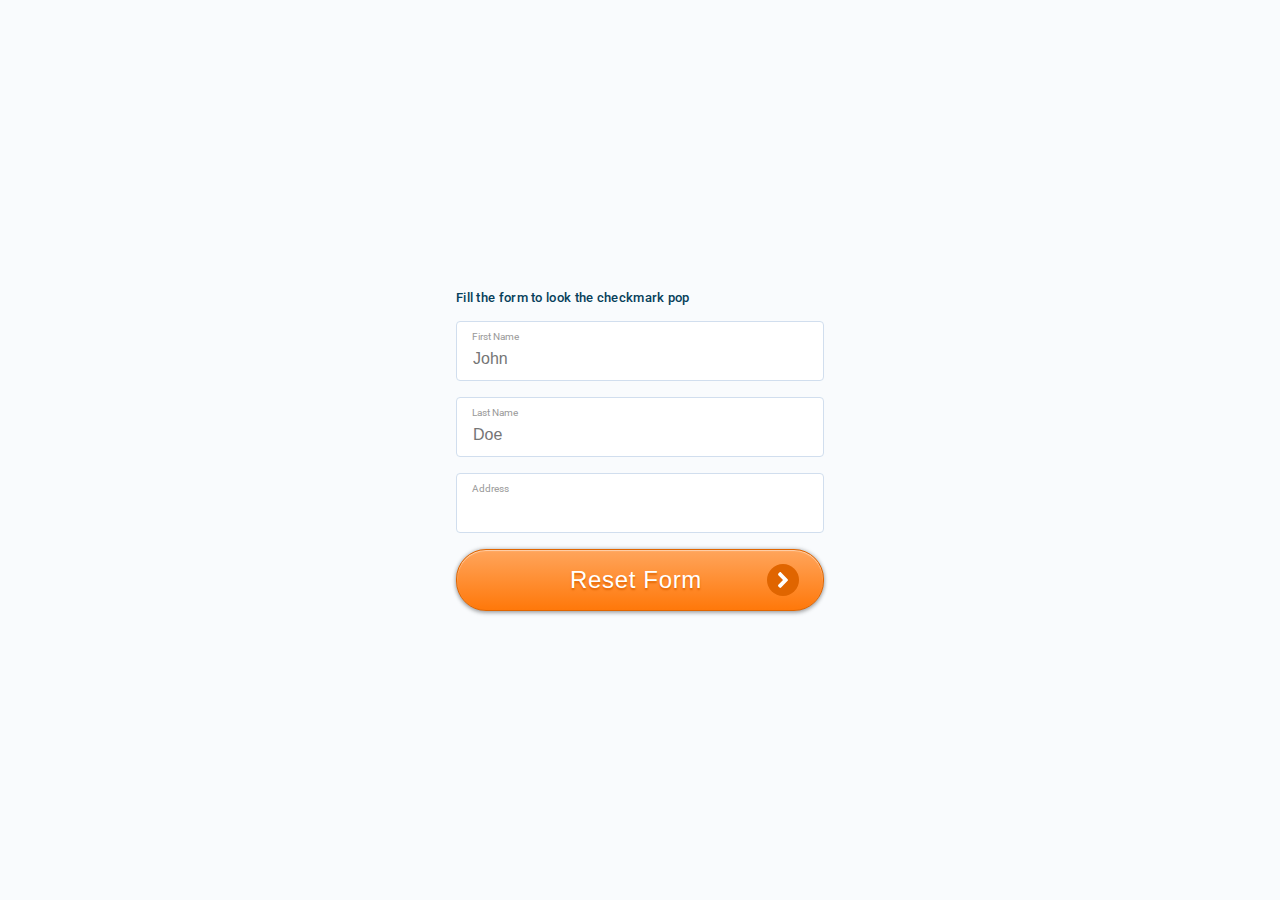
<file: index.html>
<!DOCTYPE html>
<html lang="en">

<head>
    <meta charset="UTF-8">
    <meta http-equiv="X-UA-Compatible" content="IE=edge">
    <meta name="viewport" content="width=device-width, initial-scale=1.0">
    <link rel="stylesheet" href="style.css">
    <link rel="preconnect" href="https://fonts.googleapis.com">
    <link rel="preconnect" href="https://fonts.gstatic.com" crossorigin>
    <link href="https://fonts.googleapis.com/css2?family=Roboto&display=swap" rel="stylesheet">
    <title>Microinteractions</title>
</head>

<body>
    <main>
        <div class="container">
            <h5>Fill the form to look the checkmark pop</h5>
            <form action="">
                <div id="formContainer">
                </div>
                <button>Reset Form</button>
            </form>
        </div>
    </main>
<script src="form.js"></script>
</body>

</html>
</file>
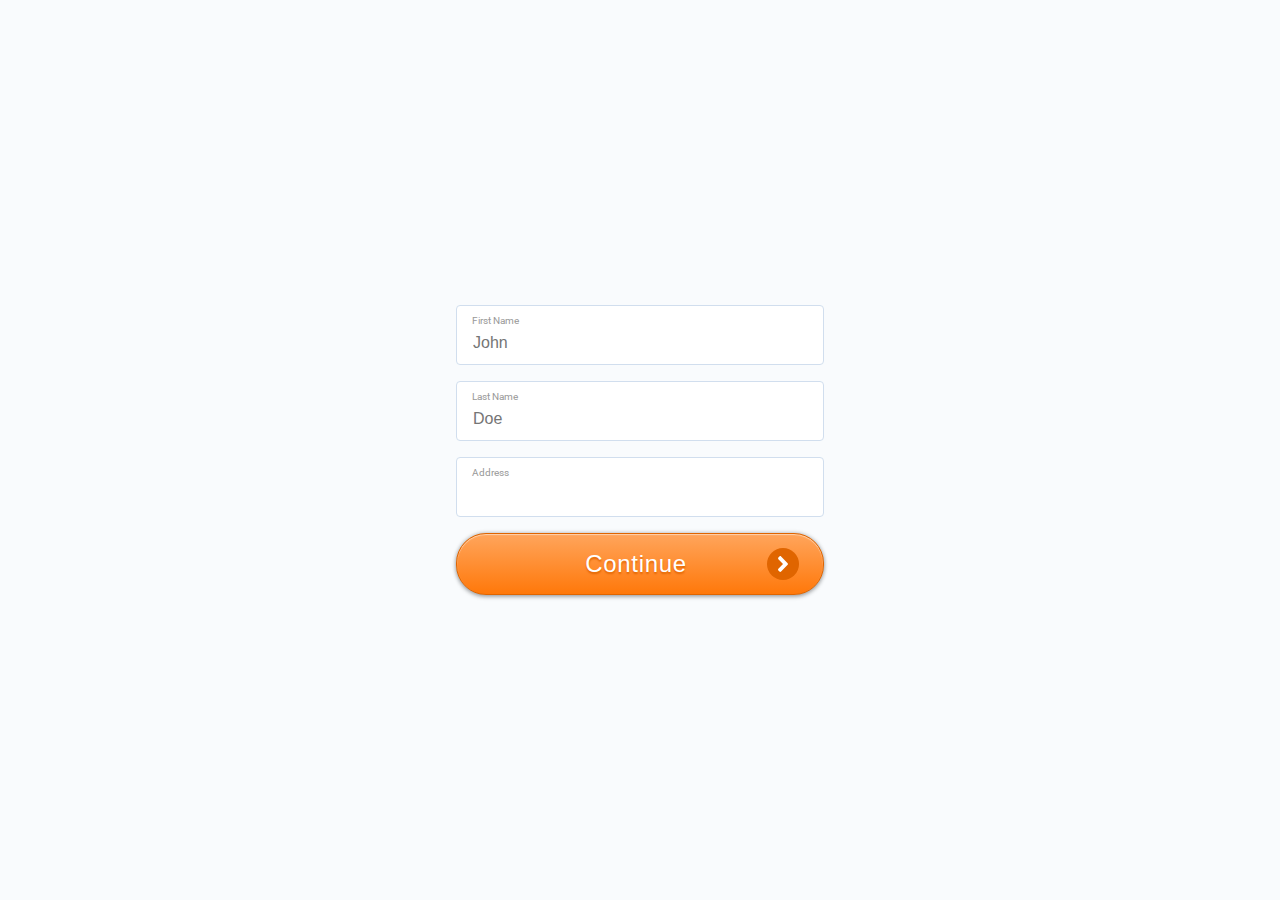
<file: 3807Microinteractions.html>
<!DOCTYPE html>
<html lang="en">

<head>
    <meta charset="UTF-8">
    <meta http-equiv="X-UA-Compatible" content="IE=edge">
    <meta name="viewport" content="width=device-width, initial-scale=1.0">
    <link rel="stylesheet" href="style.css">
    <link rel="preconnect" href="https://fonts.googleapis.com">
    <link rel="preconnect" href="https://fonts.gstatic.com" crossorigin>
    <link href="https://fonts.googleapis.com/css2?family=Roboto&display=swap" rel="stylesheet">
    <title>Microinteractions</title>
</head>

<body>
    <main>
        <div class="container">
            <form action="">
                <div id="formContainer">
                </div>
                <button>Continue</button>
            </form>
        </div>
    </main>
<script src="form.js"></script>
</body>

</html>
</file>
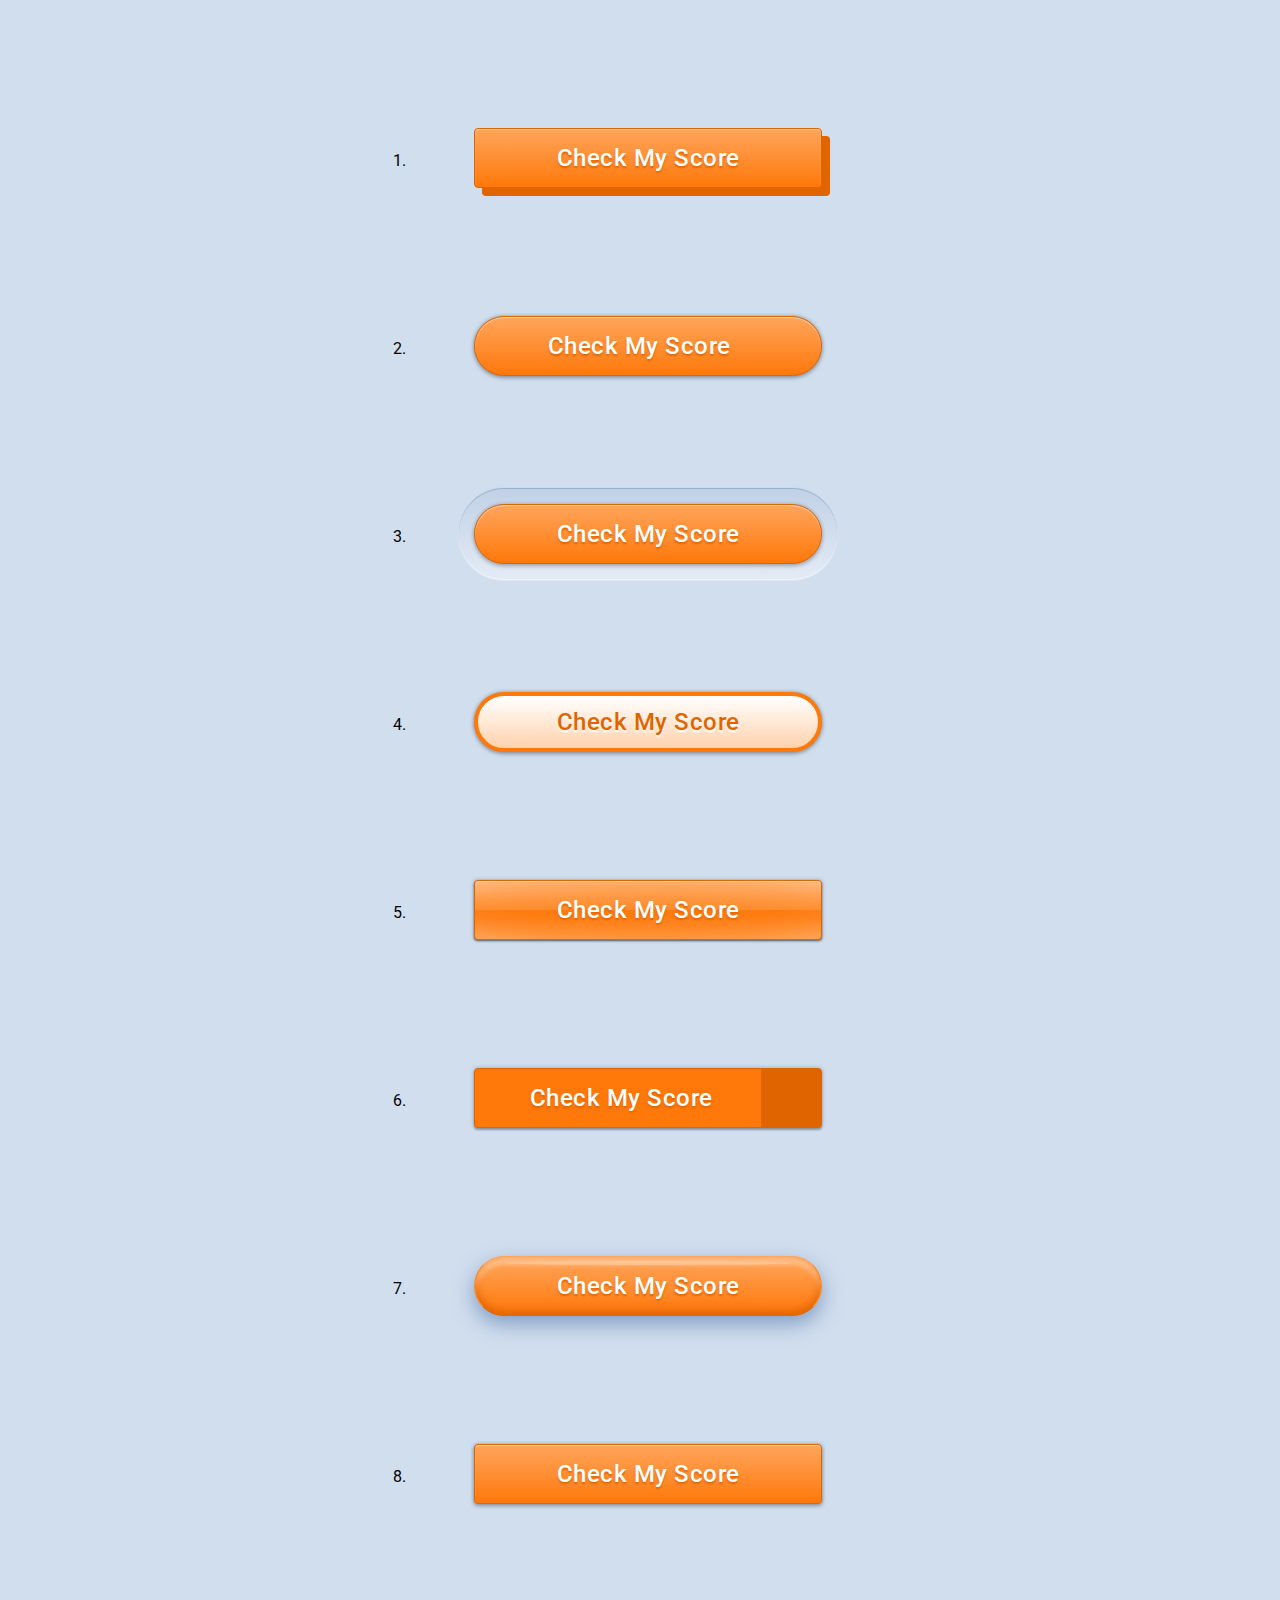
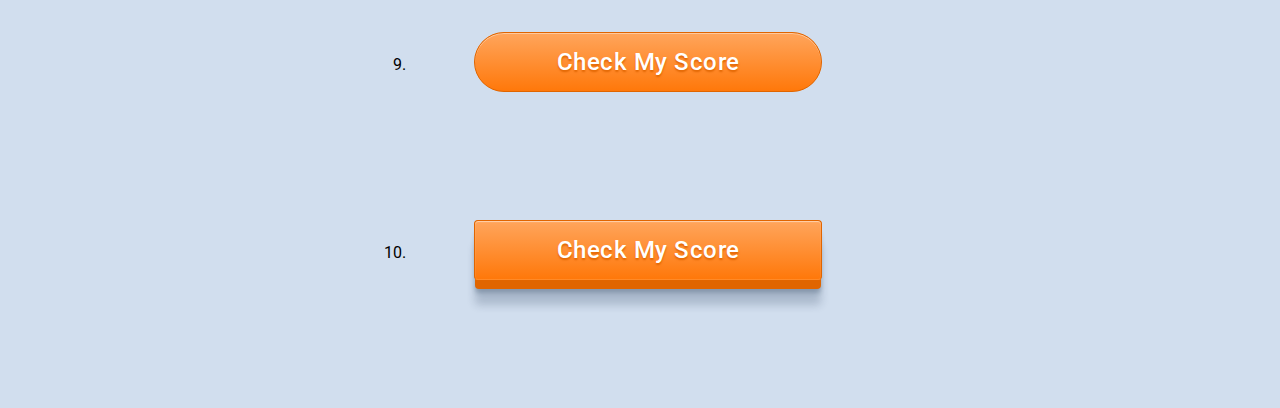
<file: buttons.html>
<!DOCTYPE>
<html lang="en">
<head>
	<meta charset="UTF-8">
	<meta name="viewport" content="width=device-width, initial-scale=1.0">
	<title>Button samples</title>
	<link rel="preconnect" href="https://fonts.googleapis.com">
	<link rel="preconnect" href="https://fonts.gstatic.com" crossorigin>
	<link href="https://fonts.googleapis.com/css2?family=Roboto:wght@500&display=swap" rel="stylesheet">
	<style>

		body {
			background-color: #D1DEEE;
			font-family: 'Roboto', sans-serif;
		}

		.buttons-list {
			margin: 4rem auto;
			width: 100%;
			max-width: 500px;
		}
		.buttons-list li {
			padding: 4rem;
			width: 348px;
		}


		.button {
			width: 100%;
			height: 60px;
			color: rgb(255, 255, 255);
			font-weight: 500;
			font-size: 24px;
			font-family: inherit;
			letter-spacing: 0.5px;
			background-color: rgb(255, 138, 40);
			border: 1px solid transparent;
			border-radius: 4px;
			cursor: pointer;
		}




		/* ---------------------------------------------------------------- */
		/* Button 01  */
		.cta-01 {
			background-image: linear-gradient( #FFA55C, #FF780A );
			border:  1px solid #E06500;
			text-shadow: 0 2px 2px #E06500;
			box-shadow: 
				8px 8px 0 #E06500,
				inset 0 1px 1px #FFD2AD;
			transition: all 50ms ease;
		}
		.cta-01:hover {
			transform: translate( -4px, -4px );
			box-shadow: 
				16px 16px 0 #E06500, 
				inset 0 1px 1px #FFD2AD;
			transition: all 100ms ease;
		}
		.cta-01:active {
			background-image: none;
			transform: translate( 4px, 4px );
			box-shadow: 
				0 0 0 #E06500, 
				inset 0 0 8px #E06500;
			transition: all 50ms ease;
		}




		/* ---------------------------------------------------------------- */
		/* Button 02  */
		.cta-02 {
			border-radius: 30px;
			position:  relative;
			padding-right: 24px;
			background-image: linear-gradient( #FFA55C, #FF780A );
			border:  1px solid #E06500;
			text-shadow: 0 2px 2px #E06500;
			box-shadow: 
				inset 0 1px 1px #FFD2AD, 
				0 0 4px rgba(0, 0, 0, 0.25), 
				0 2px 4px rgba(0, 0, 0, 0.25);
			transition: all 100ms ease;
		}
		.cta-02:after {
			content: "";
			background-image: url('https://cdn.getblueshift.com/pictures/92908/content/circle-arrow.png');
			background-size: contain;
			width: 32px;
			height: 32px;
			position: absolute;
			top: 14px;
			right: 24px;
		}
		.cta-02:hover {
			transform: translateY(-4px);
			box-shadow: 
				inset 0 1px 1px #FFD2AD, 
				0 0 8px rgba(0, 0, 0, 0.05), 
				0 4px 8px rgba(0, 0, 0, 0.25);
			transition: all 50ms ease;
		}
		.cta-02:active {
			transform: translateY(0);
			background-image: linear-gradient( #FF780A, #FFA55C);
			box-shadow: 
				inset 0 0 8px #E06500, 
				0 1px 2px #FFFFFF;
			transition: all 50ms ease;
		}




		/* ---------------------------------------------------------------- */
		/* Button 03  */
		.cta-03 {
			border-radius: 30px;
			position: relative;
			background-image: linear-gradient( #FFA55C, #FF780A );
			border:  1px solid #E06500;
			box-shadow: 
				inset 0 1px 1px #FFD2AD, 
				0 0 4px rgba(0, 0, 0, 0.15), 
				0 2px 4px rgba(0, 0, 0, 0.25);
			text-shadow: 0 2px 2px #E06500;
			transition: all 100ms ease;
		}
		.cta-03:before {
			content: "";
			position: absolute;
			top: -16px;
			bottom: -16px;
			right: -16px;
			left: -16px;
			z-index: -1;
			border-radius: 46px;
			background-image: linear-gradient( rgba(52,96,157,0.1), rgba(255,255,255,0.4) );
			box-shadow: 
				0 -1px 1px rgba(52,96,157,0.4), 
				0 1px 2px rgba(255,255, 255, 1);
		}
		.cta-03:active {
			background-image: linear-gradient( #FF780A, #FFA55C);
			box-shadow: 
				inset 0 0 8px #E06500, 
				0 1px 2px #FFFFFF;
			transition: all 50ms ease;
		}




		/* ---------------------------------------------------------------- */
		/* Button 04  */
		.cta-04 {
			border-radius: 34px;
			background-color: #FFFFFF;
			background-image: linear-gradient( #FFFFFF, #FFD2AD );
			color: #E06500;
			text-shadow: 0 2px 2px #FFFFFF;
			border: 4px solid #FF780A;
			box-shadow: 
				0 0 4px rgba(0, 0, 0, 0.25), 
				0 2px 4px rgba(0, 0, 0, 0.25);
			transition: all 100ms ease;
		}
		.cta-04:active {
			transform: translateY(2px);
			text-shadow: 0 2px 2px #E06500;
			color:  #FFFFFF;
			background-color: #FF8A28;
			background-image: none;
			transition: all 50ms ease;
		}




		/* ---------------------------------------------------------------- */
		/* Button 05  */
		.cta-05 {
			background-image: linear-gradient(
				to bottom, 
				#FFA55C, 
				#FF8A28 50%, 
				#FF780A 51%, 
				#FF8A28
			);
			border: 1px solid #E06500;
			box-shadow: 
				inset 0 1px rgba(255, 255, 255, 0.4), 
				0 1px 2px 0 rgba(0, 0, 0, 0.50),
				0 0 4px 0 rgba(0, 0, 0, 0.25);
			text-shadow: 0 2px 2px #E06500;
			position: relative;
			overflow: hidden;
			transition: all 100ms ease;
		}
		.cta-05:before {
			content: '';
			position: absolute;
			top: -25%;
			bottom: -25%;
			left: -20%;
			right: -20%;
			border-radius: 50%;
			background: transparent;
			box-shadow: inset 0 0 38px rgba(255, 255, 255, 0.5);
		}
		.cta-05:after {
			content: '';
			position: absolute;
			height: 240px;
			width: 40px;
			background: white;
			top: -80px;
			left: -120px;
			display: block;
			opacity: 0.125;
			box-shadow: 0px 0px 20px 10px #FFFFFF; 
			transform: rotate(-45deg);
			transition: all 400ms ease;
		}
		.cta-05:hover:after {
			left: calc(100% + 80px);
		}
		.cta-05:active {
			transform: translateY(2px);
			box-shadow: 
				inset 0 0 8px #E06500,
				0 1px 2px #FFFFFF;
			background-image: none;
			transition: all 50ms ease;
		}





		/* ---------------------------------------------------------------- */
		/* Button 06  */
		.cta-06 {
			background-color: #FF780A;
			text-shadow: 0 2px 2px #E06500;
			border: 1px solid #E06500;
			position: relative;
			padding-right: 60px;
			box-shadow: 
				0 0 4px rgba(0, 0, 0, 0.25), 
				0 2px 2px rgba(0, 0, 0, 0.25);
			transition: all 75ms ease;
		}
		.cta-06:after {
			content: "";
			background-image: url('https://cdn.getblueshift.com/pictures/92692/content/arrow.png');
			background-size: 32px 32px;
			background-position: center;
			background-repeat: no-repeat;
			width: 60px;
			height: 58px;
			background-color: #E06500;
			position: absolute;
			top: 0;
			right: 0;
			transition: all 50ms ease;
		}
		.cta-06:active {
			transform: translateY(2px);
		}
		.cta-06:active:after {
			background-size: 48px 48px;
		}




		/* ---------------------------------------------------------------- */
		/* Button 07  */
		.cta-07 {
			border-radius: 30px;
			background-image: linear-gradient( #FFA55C, #FF780A );
			border:  1px solid #FF8A28;
			border-top:  1px solid #FFA55C;
			border-bottom:  1px solid #E06500;
			text-shadow: 0 2px 2px #E06500;
			position: relative;
			box-shadow: 
				0 8px 20px 0 rgba(52,96,157,0.50),
				inset 0 -4px 8px #E06500,
				inset 0 8px 4px #FFBE85;
			transition: all 50ms ease;
		}
		.cta-07:before {
			content: "";
			display: block;
			height: 4px;
			position: absolute;
			top: 4px;
			left: 50%;
			transform: translateX(-50%);
			width: calc(100% - 60px);
			background: #FFD2AD;
			border-radius: 100%;
			opacity: 0.5;
		}
		.cta-07:hover {
			transform: scale(1.05);
			transition: all 100ms ease;
		}
		.cta-07:active {
			transform: scale(0.95);
			background-image: none;
			border:  1px solid #E06500;
			box-shadow: 
				0 0 8px 0 rgba(52,96,157,0.50),
				inset 0 -2px 8px #E06500,
				inset 0 4px 4px #FFBE85;
			transition: all 50ms ease;
		}
		.cta-07:active:before {
			opacity: 0;
		}




		/* ---------------------------------------------------------------- */
		/* Button 08  */
		.cta-08 {
			background-image: linear-gradient( #FFA55C, #FF780A );
			border:  1px solid #E06500;
			text-shadow: 0 2px 2px #E06500;
			position: relative;
			box-shadow: 
				inset 0 1px 1px #FFD2AD, 
				0 0 4px rgba(0, 0, 0, 0.25), 
				0 2px 4px rgba(0, 0, 0, 0.25);
			transition: all 100ms ease;
		}
		.cta-08:before {
			content: "";
			background-image: url('https://cdn.getblueshift.com/pictures/92888/content/down-arrow.png');
			background-size: contain;
			width: 32px;
			height: 32px;
			position: absolute;
			top:  -40px;
			left: 50%;
			margin-left: -16px;
			animation: arrow 1.75s ease infinite;
		}
		.cta-08:hover {
			transform: translateY(-4px);
			transition: all 50ms ease;
		}
		.cta-08:active {
			transform: translateY(2px);
			background-image: linear-gradient( #FF780A, #FFA55C);
			box-shadow: 
				inset 0 0 8px #E06500, 
				0 1px 2px #FFFFFF;
		}
		.cta-08:active:before {
			display: none;
		}
		@keyframes arrow {
			0% {
				transform: translateY(-8px);
				opacity: 0;
			}
  			70% {
  				transform: translateY(0);
  				opacity: 1;
			}
			90% {
				opacity: 1;
			}
			100% {
				opacity: 0;
			}
		}




		/* ---------------------------------------------------------------- */
		/* Button 09  */
		.cta-09 {
			border-radius: 30px;
			background-image: linear-gradient( #FFA55C, #FF780A );
			border:  1px solid #E06500;
			text-shadow: 
				0 2px 2px #E06500;
			box-shadow: 
				inset 0 1px rgba(255, 255, 255, 0.4),
				0 0 0 0 rgba(255,120,10, 0.5);
			animation: pulse 1.75s infinite both;
			animation-delay: 1s;
		}
		.cta-09:hover {
			animation-iteration-count: 1;
			animation: pulseonce 1.75s both;
		}
		.cta-09:active {
			animation: both;
			background-image: linear-gradient( #FF780A, #FFA55C );
			transform: scale(0.95);
		}
		@keyframes pulse {
			0% {
				transform: scale(0.95);
			}
  			70% {
				transform: scale(1);
				box-shadow: 
					inset 0 1px rgba(255, 255, 255, 0.4),
					0 0 4px 16px rgba(255,120,10, 0);
			}
			100% {
				transform: scale(0.95);
				box-shadow: 
					inset 0 1px rgba(255, 255, 255, 0.4), 
					0 0 0 0 rgba(255,120,10, 0);
			}
		}
		@keyframes pulseonce {
			0% {
				transform: scale(1);
			}
			70% {
				transform: scale(1);
				box-shadow: 
					inset 0 1px rgba(255, 255, 255, 0.4),
					0 0 4px 16px rgba(255,120,10, 0);
			}
  			100% {
				box-shadow: 
					inset 0 1px rgba(255, 255, 255, 0.4),
					0 0 4px 16px rgba(255,120,10, 0);
			}
		}




		/* ---------------------------------------------------------------- */
		/* Button 10  */
		.cta-10 {
			background-image: linear-gradient( #FFA55C, #FF780A );
			border:  1px solid #E06500;
			border-bottom:1px solid #FF8A28;
			text-shadow: 0 2px 2px #E06500;
			box-shadow: inset 0 1px 1px #FFD2AD;
			position: relative;
		}
		.cta-10:before {
			border-radius: 4px;
			display: block;
			content:"";
			position: absolute;
			left:0;
			right:0;
			z-index:-1;
			top:8px;
			height:60px;
			background: #E06500;
			box-shadow:
				0 4px 4px rgba(25,47,77,.25),
				0 16px 8px rgba(25,47,77,.2);
		}
		.cta-10:active {
			top: 8px;
		}
		.cta-10:active:before {
			 top:0;
			 box-shadow: 
			 	0 3px 3px rgba(25,47,77,.25),
			 	0 3px 9px rgba(25,47,77,.2);
		}


	</style>
</head>
<body>

<ol class="buttons-list">
	<li>
		<button class="button cta-01" type="submit">Check My Score</button>
	</li>
	<li>
		<button class="button cta-02" type="submit">Check My Score</button>
	</li>
	<li>
		<button class="button cta-03" type="submit">Check My Score</button>
	</li>
	<li>
		<button class="button cta-04" type="submit">Check My Score</button>
	</li>
	<li>
		<button class="button cta-05" type="submit">Check My Score</button>
	</li>
	<li>
		<button class="button cta-06" type="submit">Check My Score</button>
	</li>
	<li>
		<button class="button cta-07" type="submit">Check My Score</button>
	</li>
	<li>
		<button class="button cta-08" type="submit">Check My Score</button>
	</li>
	<li>
		<button class="button cta-09" type="submit">Check My Score</button>
	</li>
	<li>
		<button class="button cta-10" type="submit">Check My Score</button>
	</li>

</ol>



	
</body>
</html>
</file>
<file: style.css>
* {
    margin: 0;
    padding: 0;
    box-sizing: border-box;
}

:root {
    --error: #D0021B;
}

body {
    font-family: 'Roboto', 'sans-serif';
    background-color: #F9FBFD;
    color: #999999;
}

main {
    display: flex;
    flex-direction: column;
    align-items: center;
    height: 100vh;
}

h5 {
    color: #06405A;
    font-weight: 500;
    letter-spacing: 0.3px;
    margin-bottom: 16px;
}

.container {
    margin: auto;
    max-width: 400px;
    width: 100%;
    padding: 16px;
    /* border: solid red 1px; */
}

.input-container {
    position: relative;
    display: flex;
    flex-direction: column;
    width: 100%;
    
}

label {
    display: block;
    position: absolute;
    padding: 8px 16px;
    font-size: 0.626rem;
    line-height: 1rem;
    /* color: #999999; */
    ;
    pointer-events: none;
}

input {
    padding: 28px 16px 12px;
    font-size: 1rem;
    width: 100%;
    border: 1px solid #D1DEEE;
    border-radius: 4px;
    margin-bottom: 16px;
}

/* Victor sarabia button 2 Styles */
button {
    display: block;
    width: 100%;
    padding: 16px;
    color: #FFFFFF;
    font-size: 24px;
    font-weight: 500;
    letter-spacing: 0.67px;
    border: 1px solid #E06500;
    border-radius: 30px;
    position: relative;
    padding-right: 24px;
    background-image: linear-gradient(#FFA55C, #FF780A);
    text-shadow: 0 2px 2px #E06500;
    box-shadow:
        inset 0 1px 1px #FFD2AD,
        0 0 4px rgba(0, 0, 0, 0.25),
        0 2px 4px rgba(0, 0, 0, 0.25);
    transition: all 100ms ease;
}

button:after {
    content: "";
    background-image: url('img/arrow.svg');
    background-size: contain;
    width: 32px;
    height: 32px;
    position: absolute;
    top: 14px;
    right: 24px;
    border: springgreen;
}

button:hover {
    transform: translateY(-4px);
    box-shadow:
        inset 0 1px 1px #FFD2AD,
        0 0 8px rgba(0, 0, 0, 0.05),
        0 4px 8px rgba(0, 0, 0, 0.25);
    transition: all 50ms ease;
}

button:active {
    transform: translateY(0);
    background-image: linear-gradient(#FF780A, #FFA55C);
    box-shadow:
        inset 0 0 8px #E06500,
        0 1px 2px #FFFFFF;
    transition: all 50ms ease;
}



/* checkmark Styles and animation */

.checkmark-container {
    position: absolute;
    display: flex;
    justify-content: flex-end;
    pointer-events: none;
    /* border: #eb9046 solid 1px; */
    width: 100%;
    padding: 16px;
    margin-top: 4px;
}

.checkmark {
    opacity: 0;
    transform: rotate(-20deg) scale(0.4);
}


/*Unhide is a class that aplies to the checkmark. It should do the bounce once triggered*/
.formfield__checkmark--unhide {
    opacity: 1;
    transform: rotate(0deg) scale(1);
    transition: all 300ms cubic-bezier(0.25, 1, 0.5, 1);
    animation: bounce 300ms 1;
}

/*Validation aplies to the form field itself.*/
.formfield__box--validated {
    border: 1px solid #35D475;
    background-color: #DDF8E8;
}

.formfield__box--error {
    border: 1px solid var(--error);
}

/*The bounce makes the ckeckmark a little bigger before end on it's final size. It makes the transition more natural*/
@keyframes bounce {
    0% {
        opacity: 1;
        transform: scale(0);

    }

    80% {
        transform: scale(1.2)
    }

    100% {
        transform: scale(1);
    }

}

/* Appplies to parent div */
.form__error--hidden {
    display: none;
}

.form__error--unhide {
    background-image: url('img/exclamation-triangle.svg');
    background-repeat: no-repeat;
    background-position-y: center;
    margin: -16px 0px 8px;
    padding: 8px 0px 8px 16px;
    font-size: 0.75rem;
    color: var(--error);
    display: block;
}
</file>
